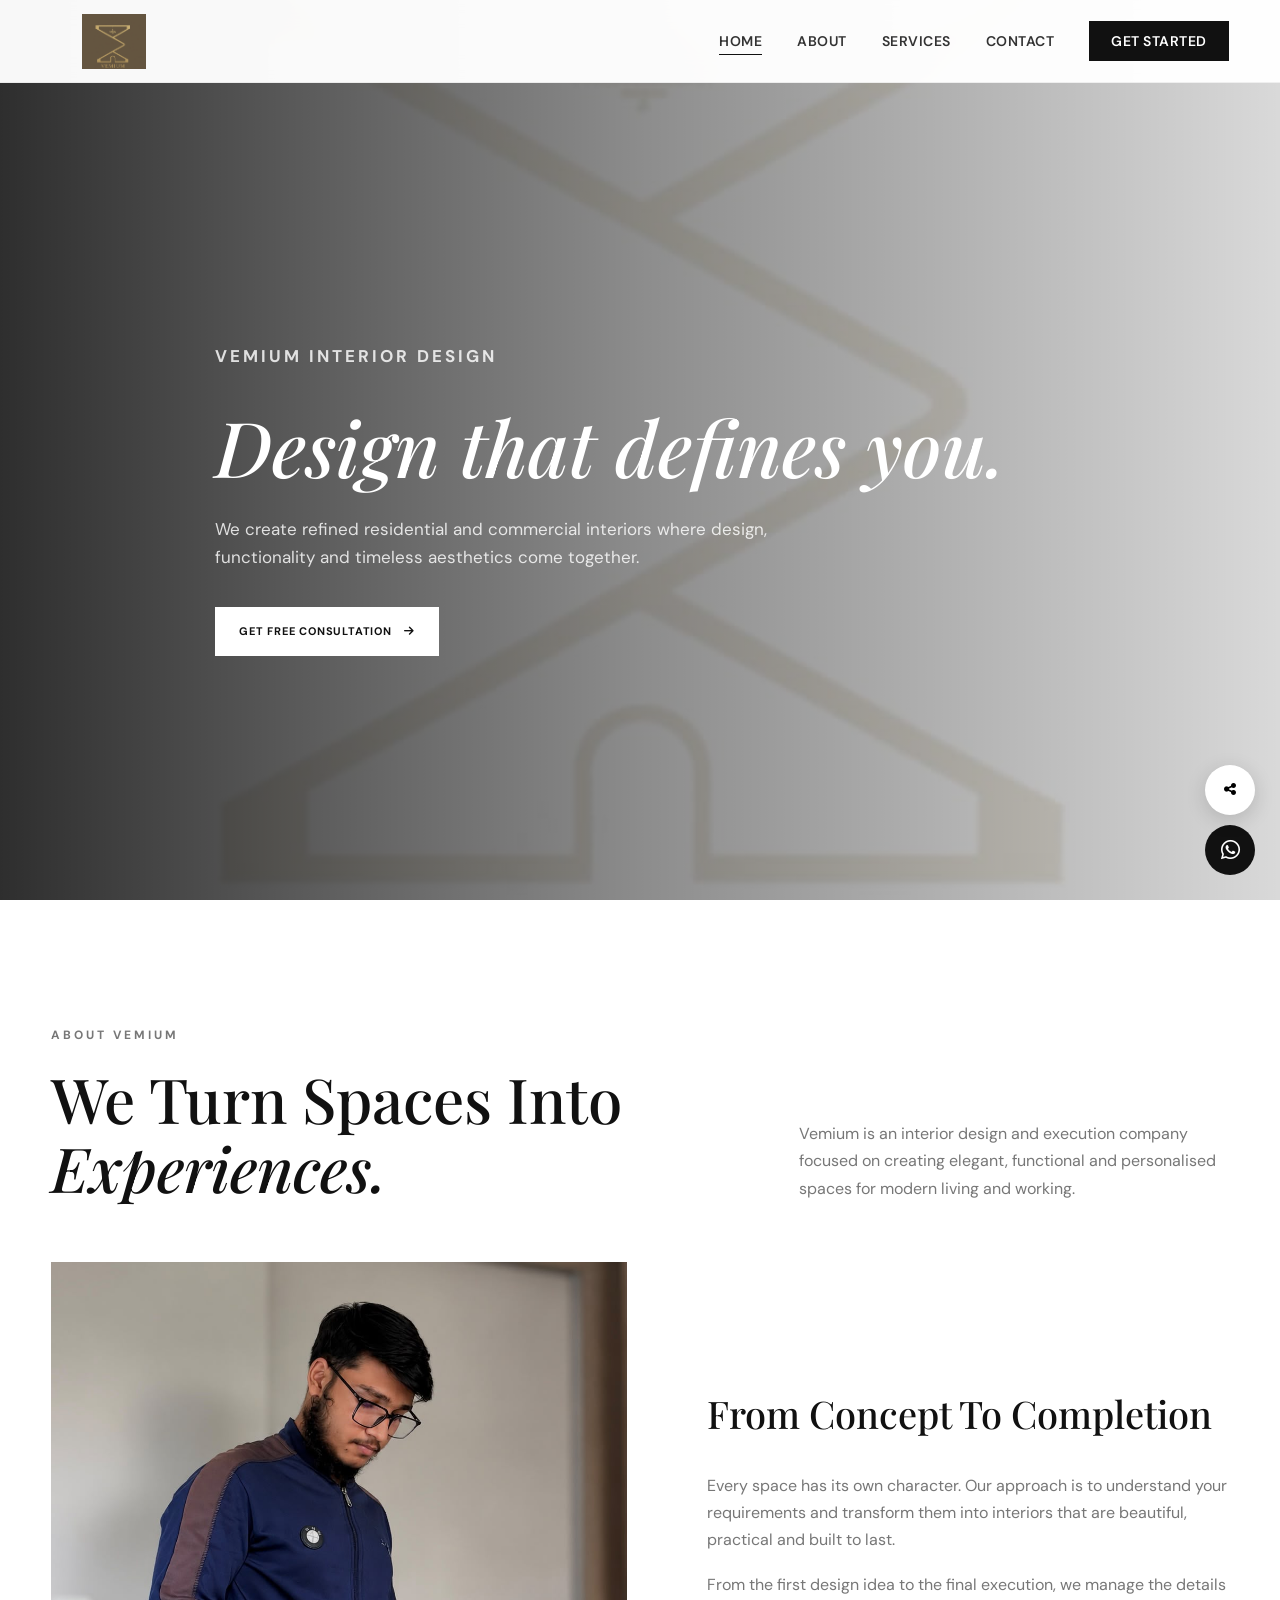
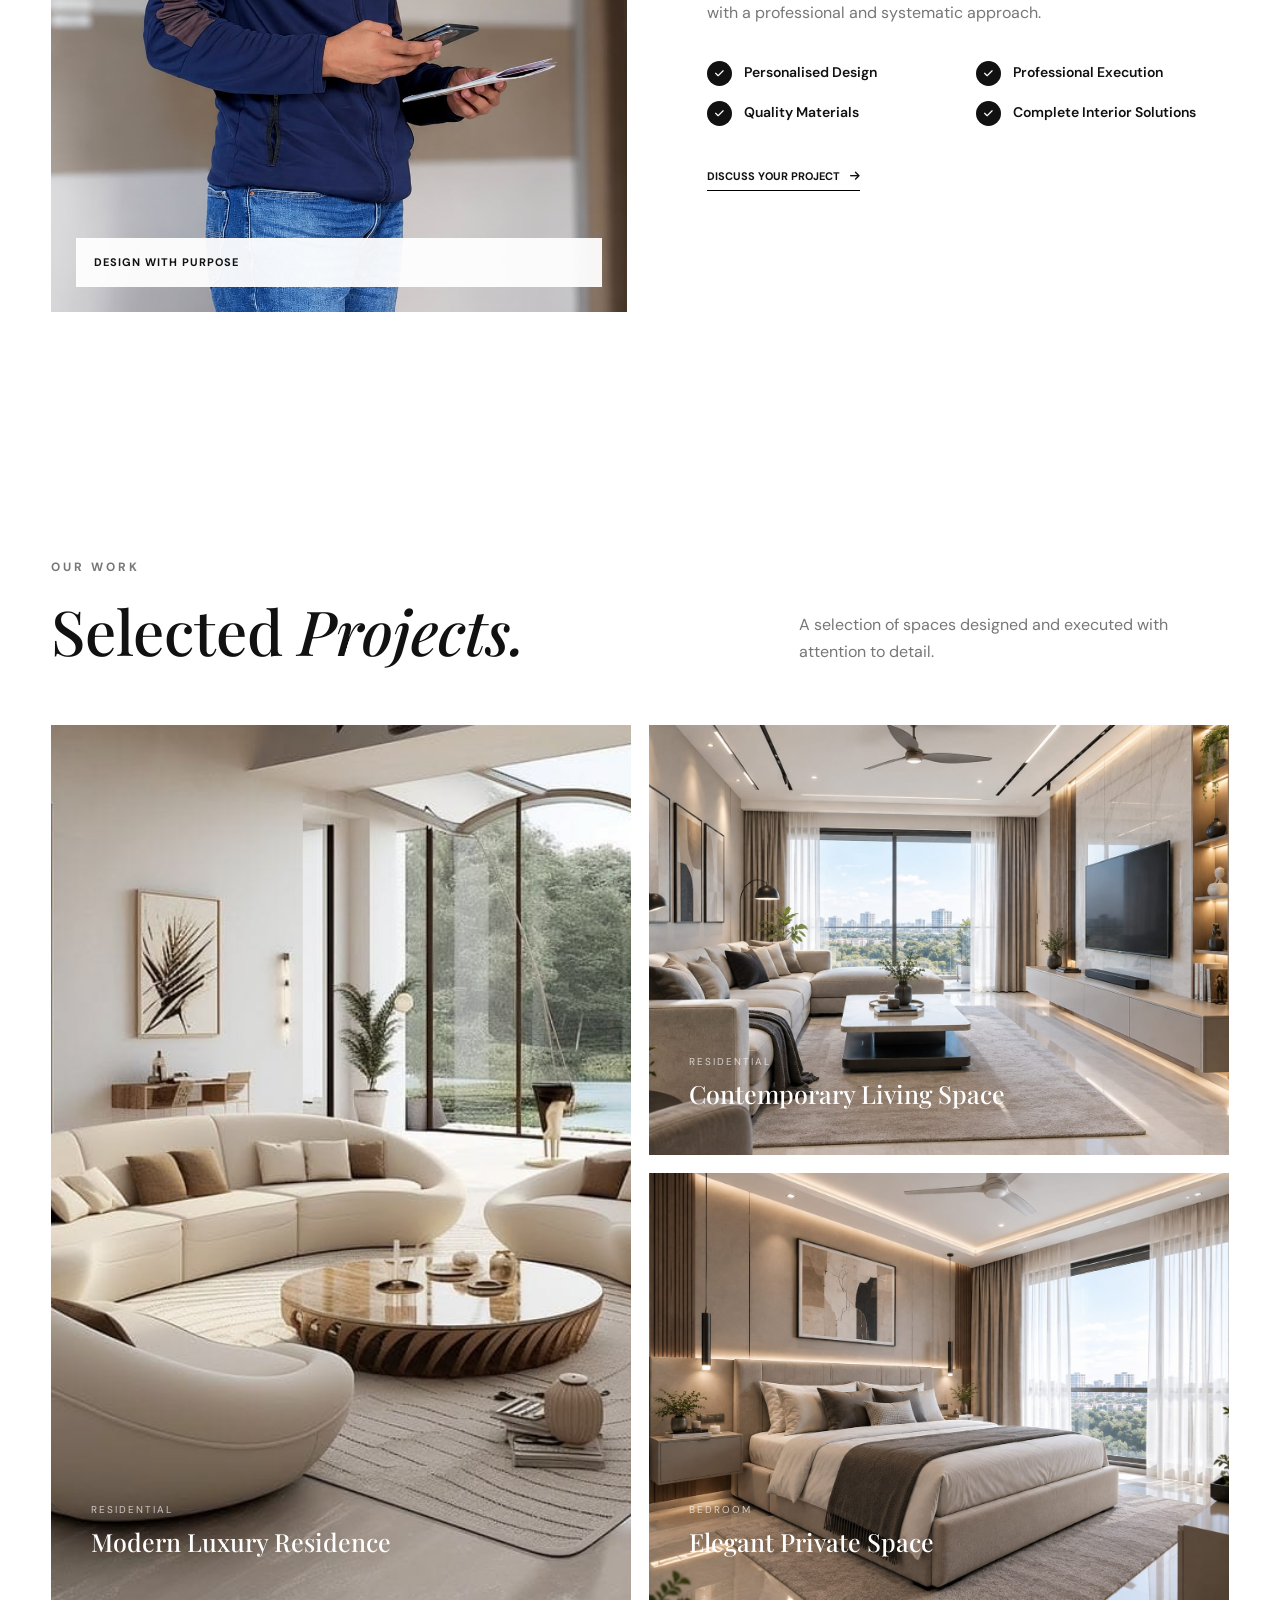
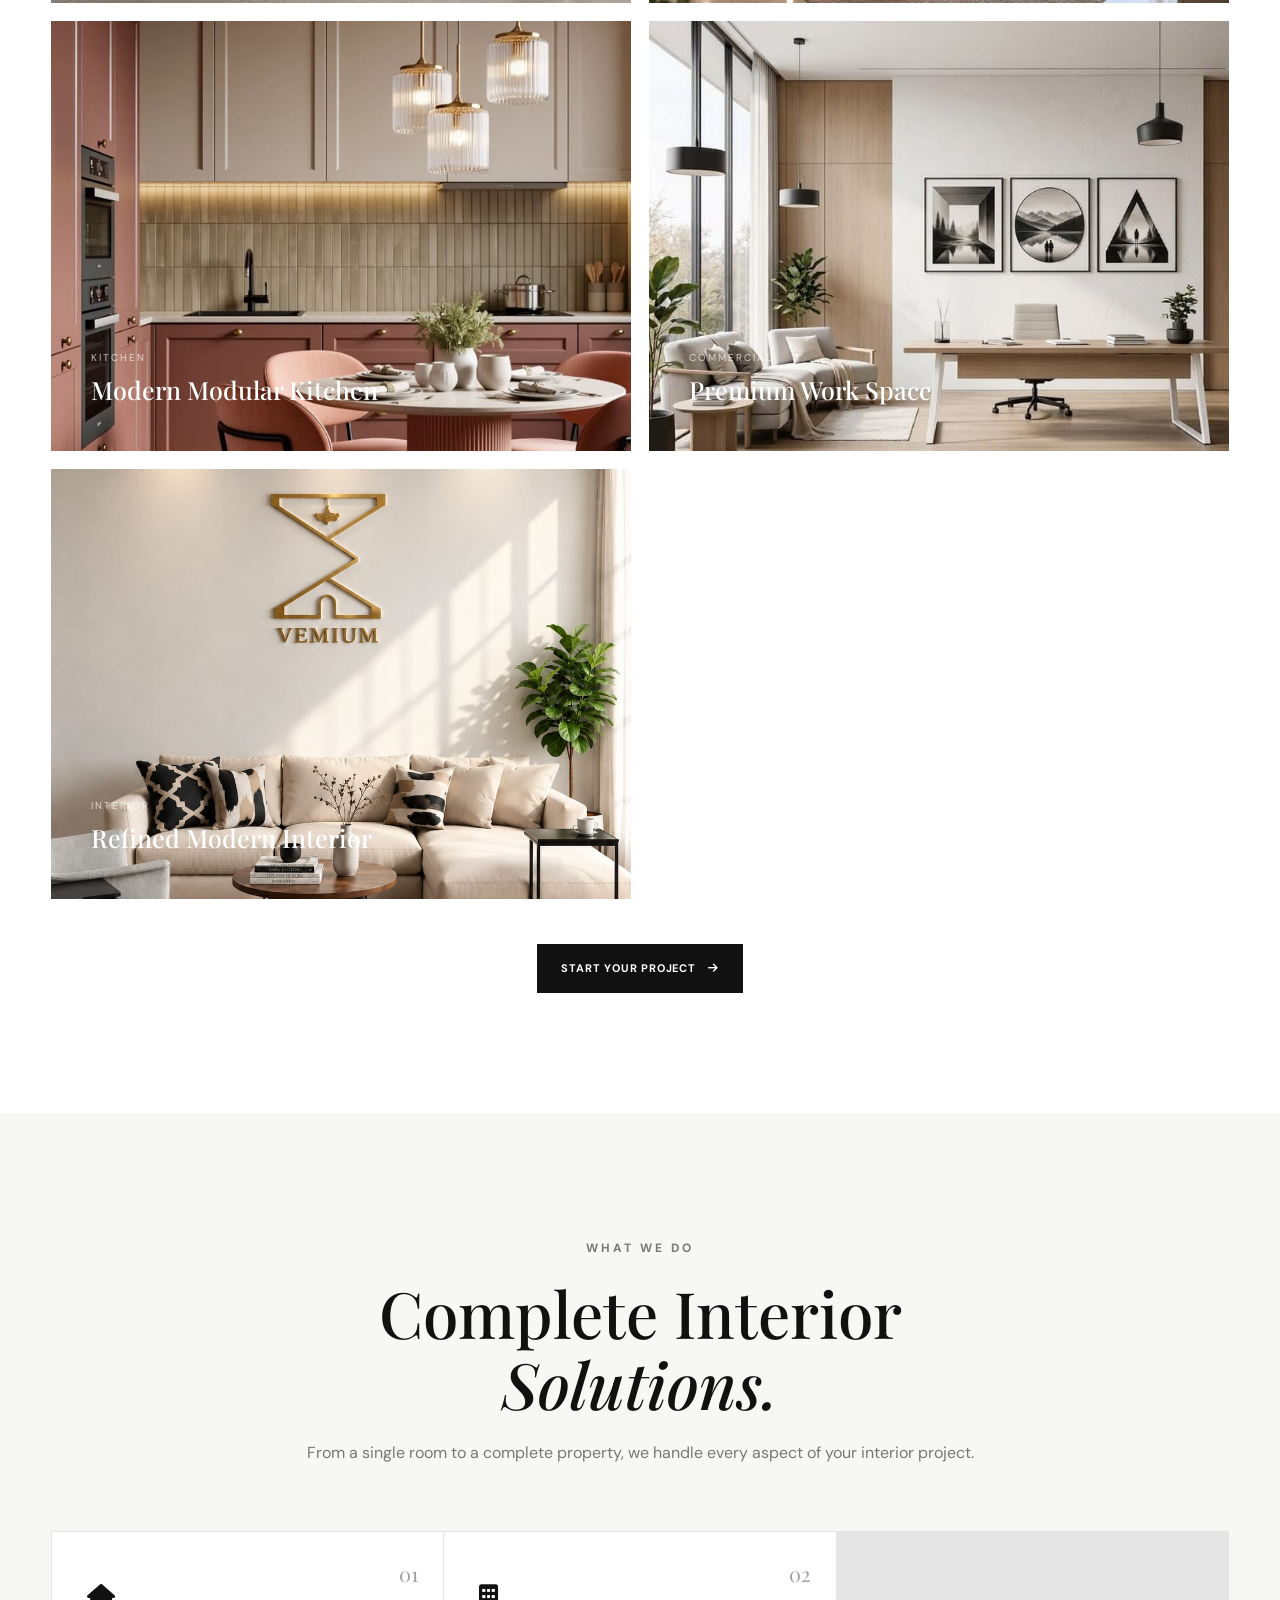
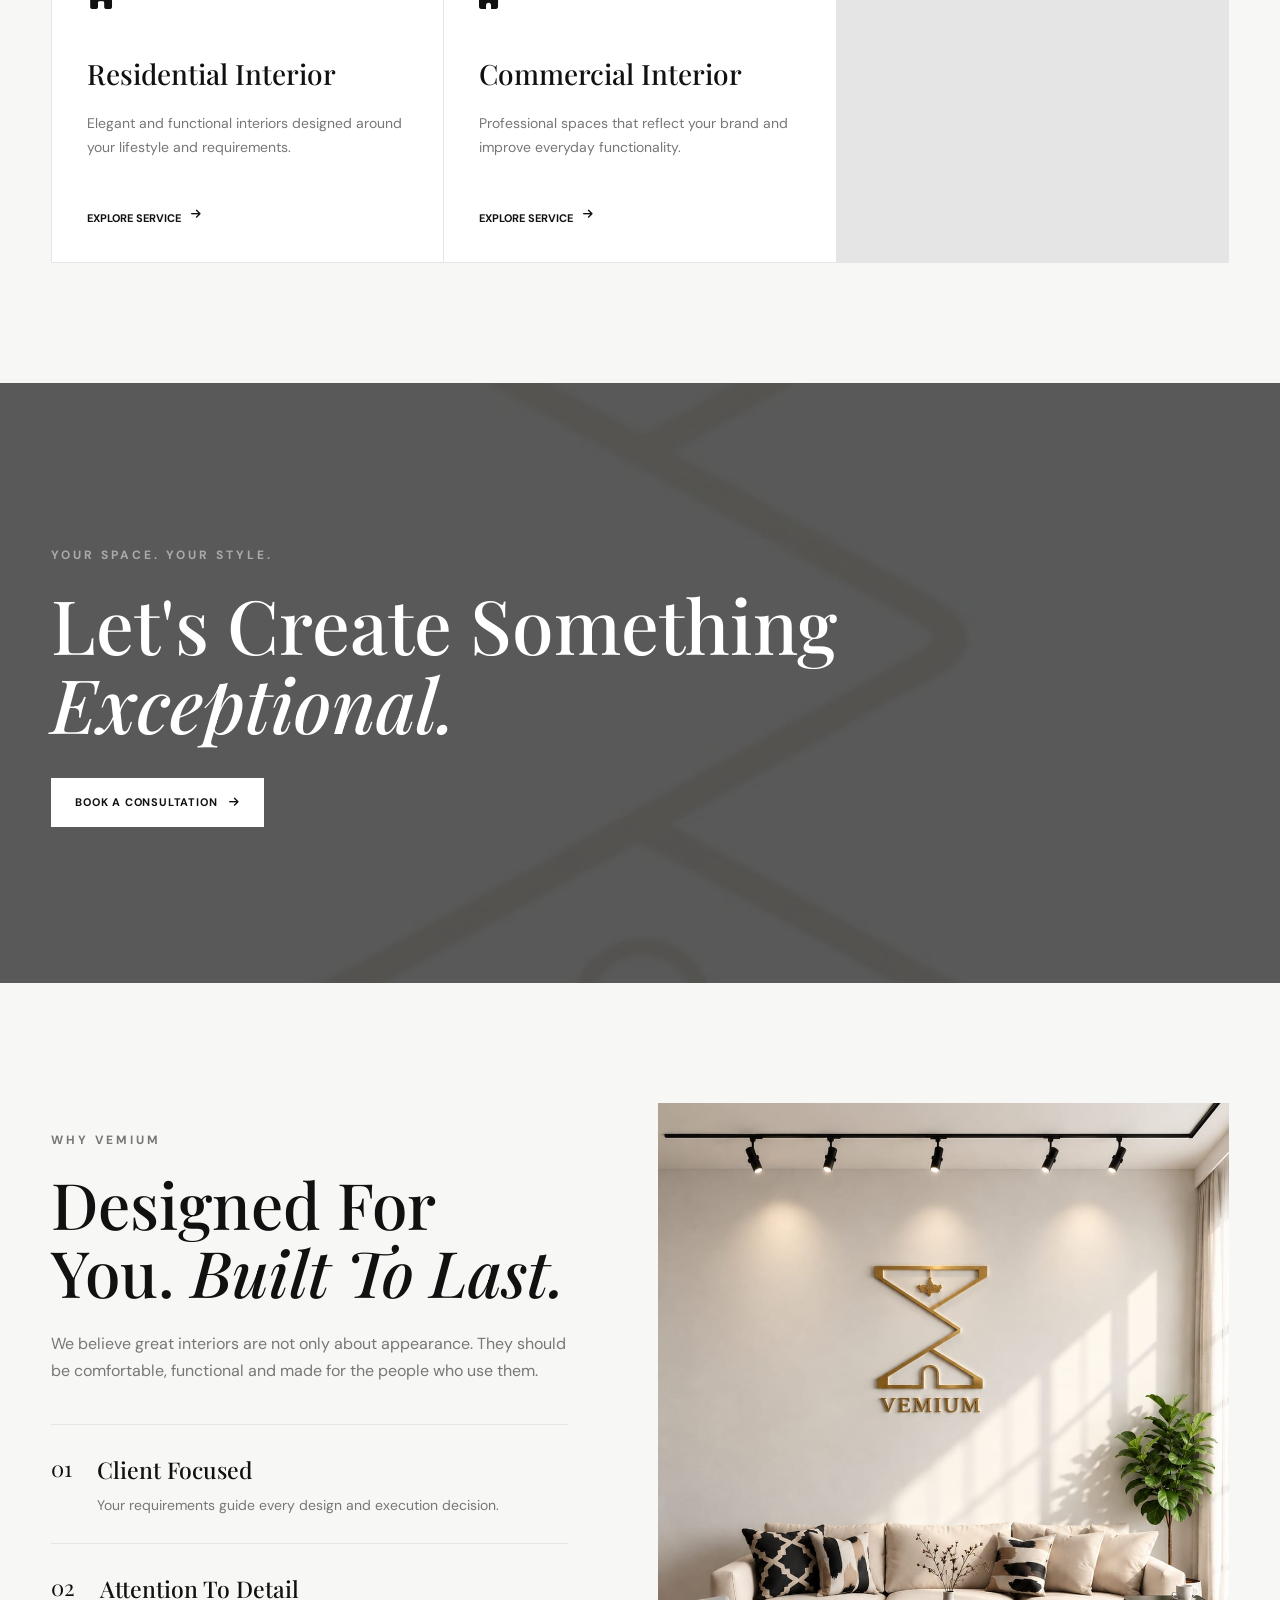
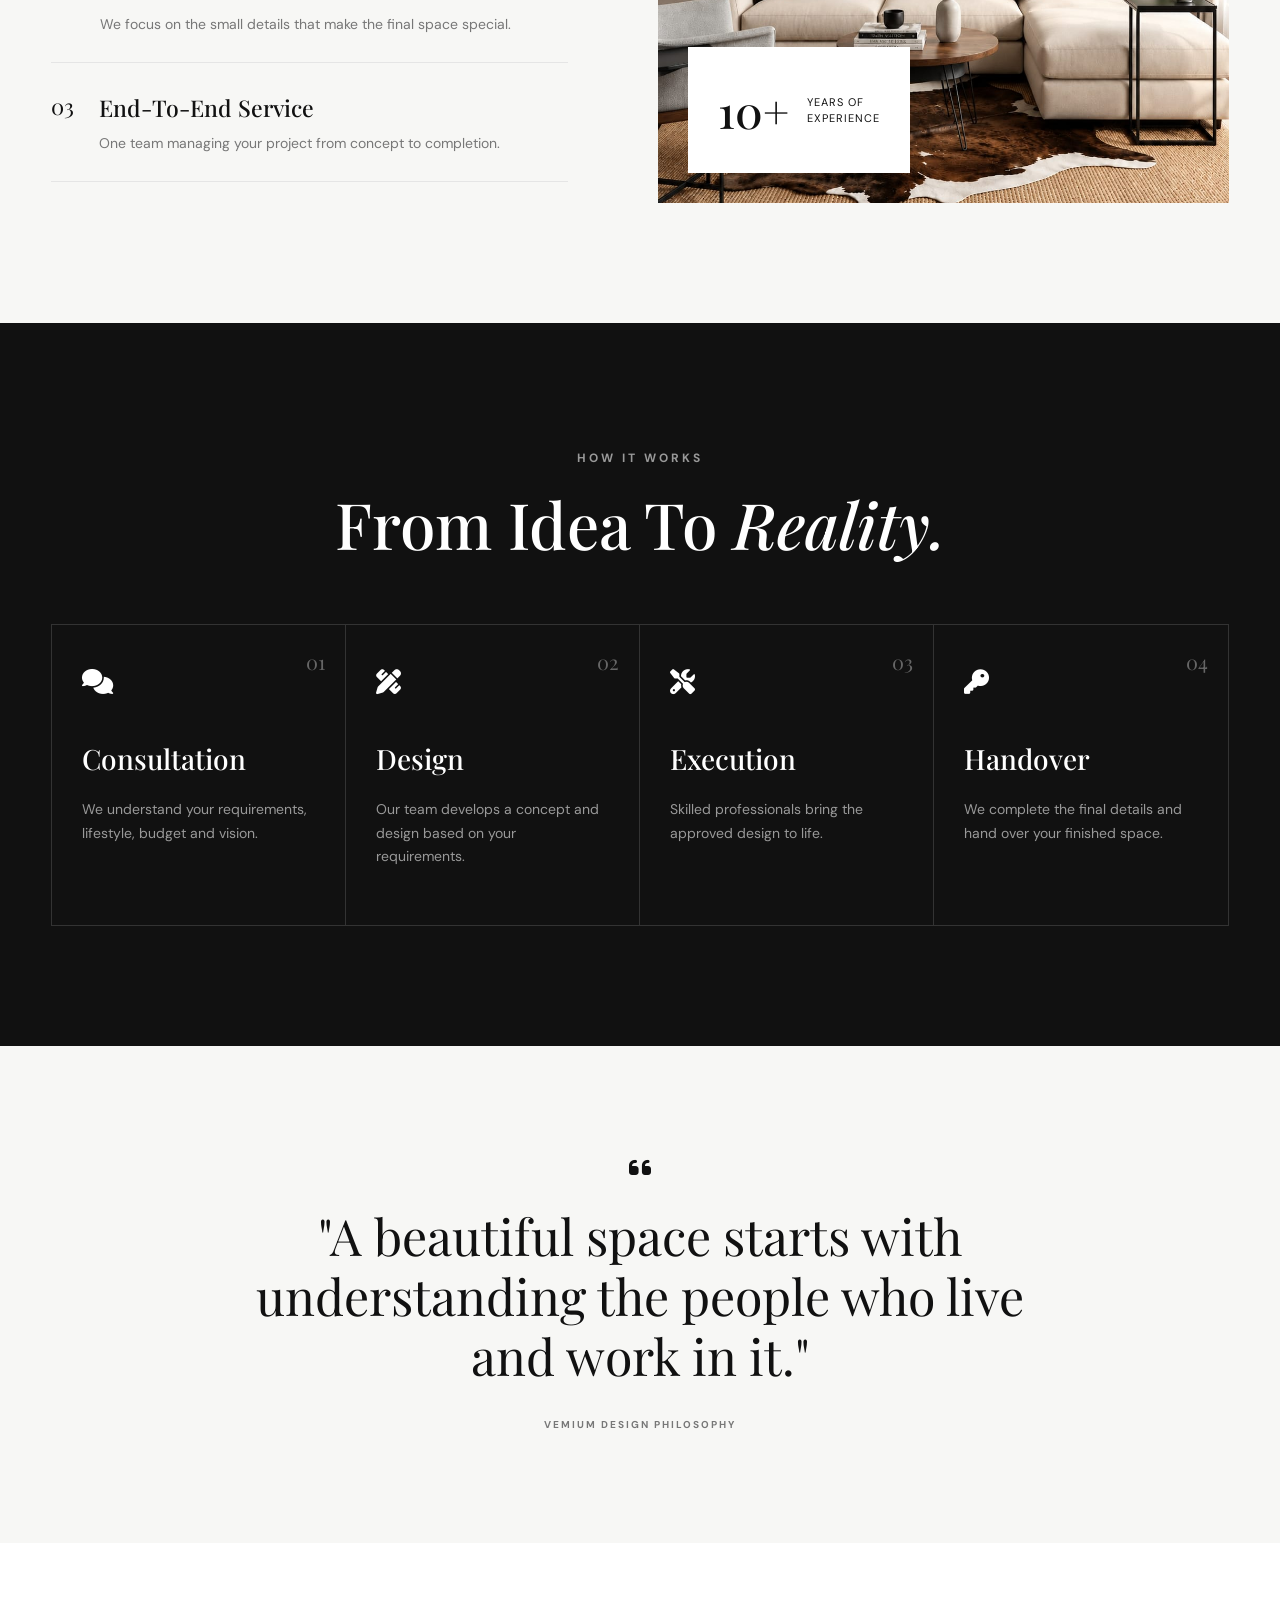
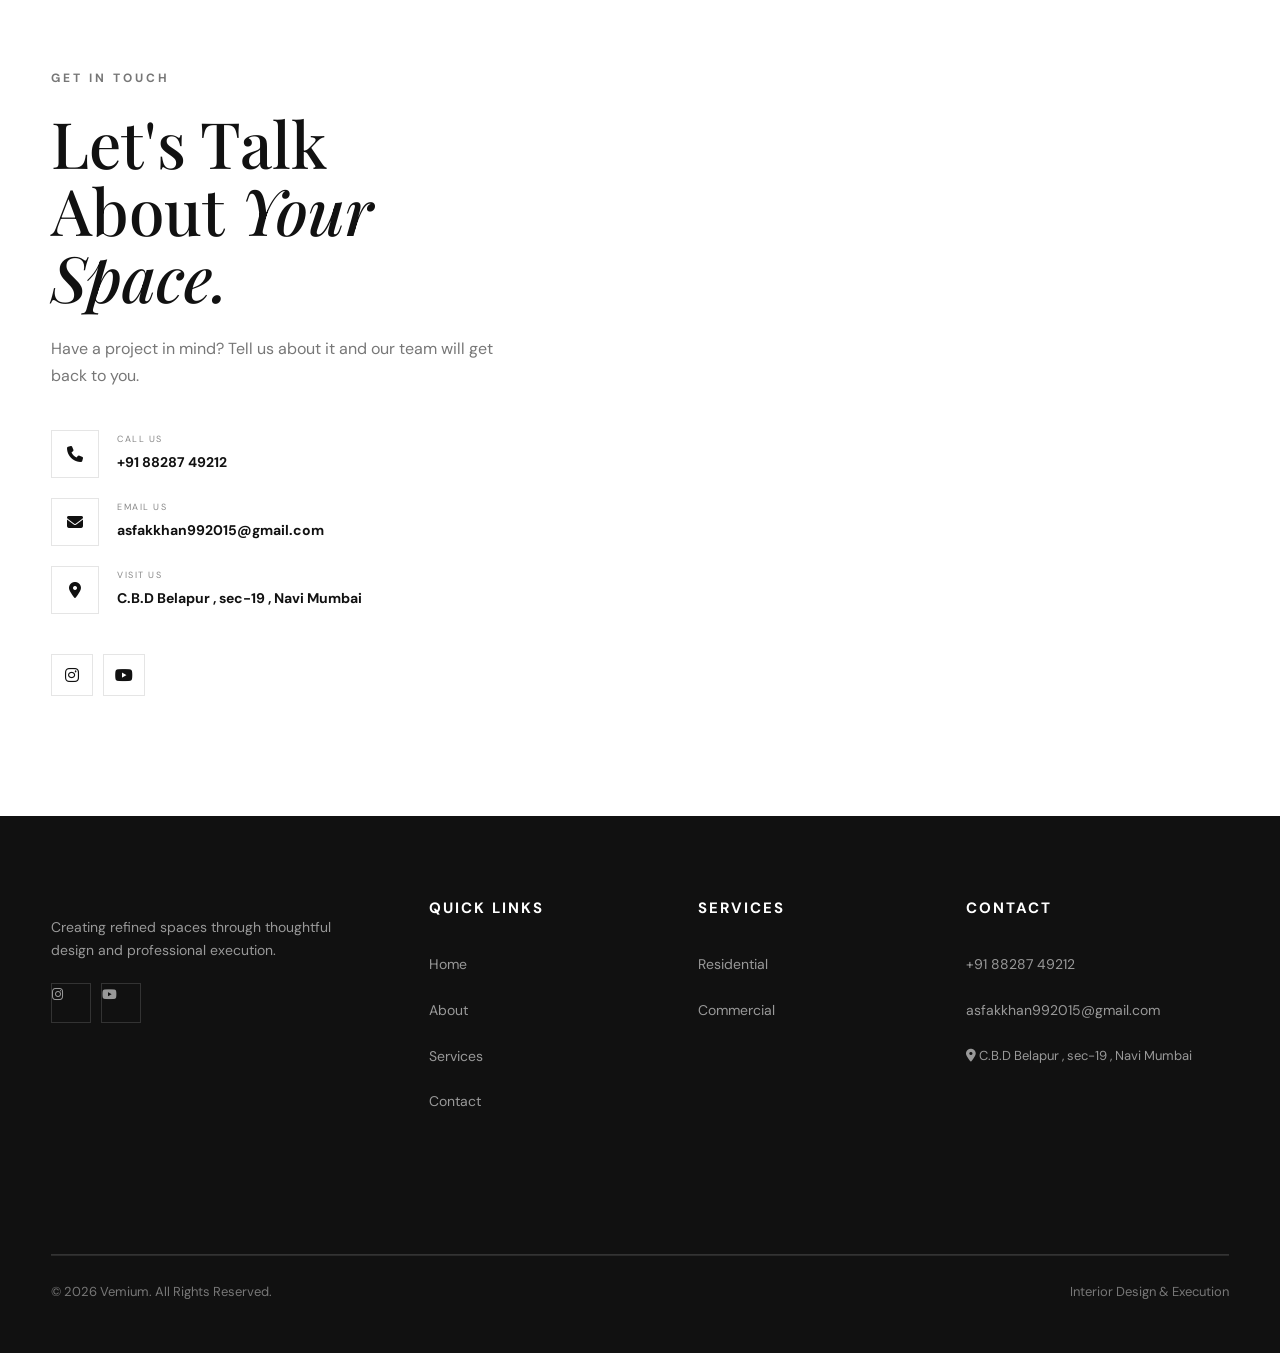
<file: index.html>
<!DOCTYPE html>
<html lang="en">

<head>
    <meta charset="UTF-8">
    <meta name="viewport" content="width=device-width, initial-scale=1.0">

    <title>Vemium | Premium Interior Design</title>

    <meta name="description"
        content="Vemium provides premium residential and commercial interior design, execution, modular kitchen, ceiling, wall solutions and custom furniture.">

    <link rel="icon" href="images/logo.jpeg">

    <!-- Google Fonts -->
    <link rel="preconnect" href="https://fonts.googleapis.com">
    <link rel="preconnect" href="https://fonts.gstatic.com" crossorigin>

    <link
        href="https://fonts.googleapis.com/css2?family=DM+Sans:wght@400;500;600;700&family=Playfair+Display:wght@500;600;700&display=swap"
        rel="stylesheet">

    <!-- Font Awesome -->
    <link rel="stylesheet" href="https://cdnjs.cloudflare.com/ajax/libs/font-awesome/6.5.2/css/all.min.css">

    <!-- CSS -->
    <link rel="stylesheet" href="style.css">
</head>

<body>

    <!-- ================= HEADER ================= -->

    <header class="header" id="header">

        <div class="container nav-container">

            <a href="#home" class="logo">
                <img src="logo.jpeg" alt="Vemium Logo">
            </a>

            <!-- Desktop Navigation -->

            <nav class="desktop-nav">

                <a href="#home" class="nav-link active">Home</a>
                <a href="#about" class="nav-link">About</a>
                <a href="#services" class="nav-link">Services</a>
                <a href="#contact" class="nav-link">Contact</a>

                <a href="#contact" class="nav-button">
                    Get Started
                </a>

            </nav>


            <!-- Mobile Menu Button -->

            <button class="menu-btn" id="menuBtn" aria-label="Open Menu">

                <span></span>
                <span></span>
                <span></span>

            </button>

        </div>


        <!-- Mobile Navigation -->

        <div class="mobile-menu" id="mobileMenu">

            <a href="#home">Home</a>
            <a href="#about">About</a>
            <a href="#services">Services</a>
            <a href="#contact">Contact</a>

            <a href="#contact" class="mobile-button">
                Get Started
            </a>

        </div>

    </header>


    <!-- ================= HERO ================= -->

    <main>

        <section class="hero" id="home">

            <div class="hero-image">

                <img src="logo 2.jpeg" alt="Luxury Interior">

            </div>

            <div class="hero-overlay"></div>

            <div class="container hero-content">

                <p class="hero-small">
                    VEMIUM INTERIOR DESIGN
                </p>

                <h1>

                    <span>Design that defines you.</span>
                </h1>

                <p class="hero-description">
                    We create refined residential and commercial interiors
                    where design, functionality and timeless aesthetics come together.
                </p>

                <div class="hero-buttons">

                    <a href="#contact" class="button button-dark">
                        Get Free Consultation
                        <i class="fa-solid fa-arrow-right"></i>
                    </a>



                </div>

            </div>

        </section>


        <!-- ================= ABOUT ================= -->

        <section class="section about" id="about">

            <div class="container">

                <div class="section-heading">

                    <div>
                        <span class="eyebrow">ABOUT VEMIUM</span>

                        <h2>
                            We Turn Spaces Into
                            <span>Experiences.</span>
                        </h2>
                    </div>

                    <p>
                        Vemium is an interior design and execution company
                        focused on creating elegant, functional and personalised
                        spaces for modern living and working.
                    </p>

                </div>


                <div class="about-grid">

                    <div class="about-image image-box">

                        <img src="me.jpeg" alt="Vemium Interior Design">

                        <div class="image-label">

                            <strong>DESIGN WITH PURPOSE</strong>
                        </div>

                    </div>


                    <div class="about-content">

                        <h3>
                            From Concept To Completion
                        </h3>

                        <p>
                            Every space has its own character. Our approach is
                            to understand your requirements and transform them
                            into interiors that are beautiful, practical and
                            built to last.
                        </p>

                        <p>
                            From the first design idea to the final execution,
                            we manage the details with a professional and
                            systematic approach.
                        </p>


                        <div class="about-points">

                            <div>
                                <i class="fa-solid fa-check"></i>
                                <span>Personalised Design</span>
                            </div>

                            <div>
                                <i class="fa-solid fa-check"></i>
                                <span>Professional Execution</span>
                            </div>

                            <div>
                                <i class="fa-solid fa-check"></i>
                                <span>Quality Materials</span>
                            </div>

                            <div>
                                <i class="fa-solid fa-check"></i>
                                <span>Complete Interior Solutions</span>
                            </div>

                        </div>


                        <a href="#contact" class="text-link">
                            Discuss Your Project
                            <i class="fa-solid fa-arrow-right"></i>
                        </a>

                    </div>

                </div>

            </div>

        </section>


        <!-- ================= PORTFOLIO ================= -->

        <section class="section portfolio" id="portfolio">

            <div class="container">

                <div class="section-heading">

                    <div>

                        <span class="eyebrow">
                            OUR WORK
                        </span>

                        <h2>
                            Selected
                            <span>Projects.</span>
                        </h2>

                    </div>

                    <p>
                        A selection of spaces designed and executed
                        with attention to detail.
                    </p>

                </div>


                <div class="portfolio-grid">


                    <div class="portfolio-item portfolio-large">

                        <img src="Residential.jpeg" alt="Residential Interior">

                        <div class="portfolio-info">

                            <span>RESIDENTIAL</span>

                            <h3>
                                Modern Luxury Residence
                            </h3>

                        </div>

                    </div>


                    <div class="portfolio-item">

                        <img src="living.jpeg" alt="Living Room">

                        <div class="portfolio-info">

                            <span>RESIDENTIAL</span>

                            <h3>
                                Contemporary Living Space
                            </h3>

                        </div>

                    </div>


                    <div class="portfolio-item">

                        <img src="bedroom.jpeg" alt="Bedroom Interior">

                        <div class="portfolio-info">

                            <span>BEDROOM</span>

                            <h3>
                                Elegant Private Space
                            </h3>

                        </div>

                    </div>


                    <div class="portfolio-item">

                        <img src="kitchen1.jpeg" alt="Kitchen Interior">

                        <div class="portfolio-info">

                            <span>KITCHEN</span>

                            <h3>
                                Modern Modular Kitchen
                            </h3>

                        </div>

                    </div>


                    <div class="portfolio-item">

                        <img src="office.jpeg" alt="Commercial Interior">

                        <div class="portfolio-info">

                            <span>COMMERCIAL</span>

                            <h3>
                                Premium Work Space
                            </h3>

                        </div>

                    </div>


                    <div class="portfolio-item">

                        <img src="interior.jpeg" alt="Interior Design">

                        <div class="portfolio-info">

                            <span>INTERIOR</span>

                            <h3>
                                Refined Modern Interior
                            </h3>

                        </div>

                    </div>

                </div>


                <div class="portfolio-button">

                    <a href="#contact" class="button button-black">
                        Start Your Project
                        <i class="fa-solid fa-arrow-right"></i>
                    </a>

                </div>

            </div>

        </section>



        <!-- ================= SERVICES ================= -->

        <section class="section services" id="services">

            <div class="container">

                <div class="section-title-center">

                    <span class="eyebrow">
                        WHAT WE DO
                    </span>

                    <h2>
                        Complete Interior
                        <span>Solutions.</span>
                    </h2>

                    <p>
                        From a single room to a complete property,
                        we handle every aspect of your interior project.
                    </p>

                </div>


                <div class="services-grid">


                    <!-- Service 01 -->

                    <div class="service-card">

                        <span class="service-number">01</span>

                        <div class="service-icon">
                            <i class="fa-solid fa-house"></i>
                        </div>

                        <h3>Residential Interior</h3>

                        <p>
                            Elegant and functional interiors designed
                            around your lifestyle and requirements.
                        </p>

                        <a href="residential.html">
                            Explore Service
                            <i class="fa-solid fa-arrow-right"></i>
                        </a>

                    </div>


                    <!-- Service 02 -->

                    <div class="service-card">

                        <span class="service-number">02</span>

                        <div class="service-icon">
                            <i class="fa-solid fa-building"></i>
                        </div>

                        <h3>Commercial Interior</h3>

                        <p>
                            Professional spaces that reflect your
                            brand and improve everyday functionality.
                        </p>

                        <a href="commercial.html">
                            Explore Service
                            <i class="fa-solid fa-arrow-right"></i>
                        </a>

                    </div>




                </div>

            </div>

        </section>


        <!-- ================= IMAGE CTA ================= -->

        <section class="visual-cta">

            <img src="logo 2.jpeg" alt="Luxury Interior">

            <div class="visual-overlay"></div>

            <div class="container visual-content">

                <span class="eyebrow light">
                    YOUR SPACE. YOUR STYLE.
                </span>

                <h2>
                    Let's Create Something
                    <span>Exceptional.</span>
                </h2>

                <a href="#contact" class="button button-light">
                    Book A Consultation
                    <i class="fa-solid fa-arrow-right"></i>
                </a>

            </div>

        </section>


        <!-- ================= WHY US ================= -->

        <section class="section why-us">

            <div class="container">

                <div class="why-grid">


                    <div class="why-content">

                        <span class="eyebrow">
                            WHY VEMIUM
                        </span>

                        <h2>
                            Designed For You.
                            <span>Built To Last.</span>
                        </h2>

                        <p>
                            We believe great interiors are not only about
                            appearance. They should be comfortable,
                            functional and made for the people who use them.
                        </p>


                        <div class="why-list">

                            <div class="why-item">

                                <span>01</span>

                                <div>

                                    <h3>Client Focused</h3>

                                    <p>
                                        Your requirements guide every
                                        design and execution decision.
                                    </p>

                                </div>

                            </div>


                            <div class="why-item">

                                <span>02</span>

                                <div>

                                    <h3>Attention To Detail</h3>

                                    <p>
                                        We focus on the small details
                                        that make the final space special.
                                    </p>

                                </div>

                            </div>


                            <div class="why-item">

                                <span>03</span>

                                <div>

                                    <h3>End-To-End Service</h3>

                                    <p>
                                        One team managing your project
                                        from concept to completion.
                                    </p>

                                </div>

                            </div>

                        </div>

                    </div>


                    <div class="why-image image-box">

                        <img src="interior.jpeg" alt="Premium Interior">

                        <div class="experience-box">

                            <strong>10+</strong>

                            <span>
                                Years of<br>
                                Experience
                            </span>

                        </div>

                    </div>

                </div>

            </div>

        </section>


        <!-- ================= PROCESS ================= -->

        <section class="section process" id="process">

            <div class="container">

                <div class="section-title-center">

                    <span class="eyebrow">
                        HOW IT WORKS
                    </span>

                    <h2>
                        From Idea To
                        <span>Reality.</span>
                    </h2>

                </div>


                <div class="process-grid">


                    <div class="process-card">

                        <span>01</span>

                        <i class="fa-solid fa-comments"></i>

                        <h3>Consultation</h3>

                        <p>
                            We understand your requirements,
                            lifestyle, budget and vision.
                        </p>

                    </div>


                    <div class="process-card">

                        <span>02</span>

                        <i class="fa-solid fa-pen-ruler"></i>

                        <h3>Design</h3>

                        <p>
                            Our team develops a concept and
                            design based on your requirements.
                        </p>

                    </div>


                    <div class="process-card">

                        <span>03</span>

                        <i class="fa-solid fa-screwdriver-wrench"></i>

                        <h3>Execution</h3>

                        <p>
                            Skilled professionals bring
                            the approved design to life.
                        </p>

                    </div>


                    <div class="process-card">

                        <span>04</span>

                        <i class="fa-solid fa-key"></i>

                        <h3>Handover</h3>

                        <p>
                            We complete the final details
                            and hand over your finished space.
                        </p>

                    </div>

                </div>

            </div>

        </section>


        <!-- ================= TESTIMONIAL ================= -->

        <section class="testimonial">

            <div class="container">

                <div class="testimonial-content">

                    <i class="fa-solid fa-quote-left quote-icon"></i>

                    <p>
                        "A beautiful space starts with understanding
                        the people who live and work in it."
                    </p>

                    <span>
                        VEMIUM DESIGN PHILOSOPHY
                    </span>

                </div>

            </div>

        </section>


        <!-- ================= CONTACT ================= -->

        <section class="section contact" id="contact">

            <div class="container">

                <div class="contact-grid">


                    <!-- Contact Info -->

                    <div class="contact-info">

                        <span class="eyebrow">
                            GET IN TOUCH
                        </span>

                        <h2>
                            Let's Talk About
                            <span>Your Space.</span>
                        </h2>

                        <p>
                            Have a project in mind?
                            Tell us about it and our team
                            will get back to you.
                        </p>


                        <div class="contact-details">


                            <a href="tel:+918828749212" class="contact-detail">

                                <div class="contact-icon">
                                    <i class="fa-solid fa-phone"></i>
                                </div>

                                <div>
                                    <span>CALL US</span>
                                    <strong>+91 88287 49212</strong>
                                </div>

                            </a>


                            <a href="mailto:asfakkhan992015@gmail.com" class="contact-detail">

                                <div class="contact-icon">
                                    <i class="fa-solid fa-envelope"></i>
                                </div>

                                <div>
                                    <span>EMAIL US</span>
                                    <strong>asfakkhan992015@gmail.com</strong>
                                </div>

                            </a>


                            <div class="contact-detail">
                                <a href="https://maps.app.goo.gl/a73HhCYLYtBAdKweA" target="_blank">
                                    <div class="contact-icon">
                                        <i class="fa-solid fa-location-dot"></i>
                                    </div>

                                    <div>
                                        <span>VISIT US</span>

                                        <strong>C.B.D Belapur , sec-19 , Navi Mumbai</strong>
                                </a>
                            </div>

                        </div>

                    </div>


                    <!-- Social -->

                    <div class="social-links">

                        <a href="https://www.instagram.com/vemium_?srtk=ZTRhc2N0ZDVzYjc0" aria-label="Instagram">
                            <i class="fa-brands fa-instagram"></i>
                        </a>


                        <a href="https://www.youtube.com/@Vemiumdesigns" aria-label="YouTube">
                            <i class="fa-brands fa-youtube"></i>
                        </a>

                    </div>

                </div>


            </div>
            </div>
        </section>
    </main>


    <!-- ================= FOOTER ================= -->

    <footer class="footer">

        <div class="container">

            <div class="footer-grid">


                <div class="footer-brand">


                    <p>
                        Creating refined spaces through
                        thoughtful design and professional execution.
                    </p>

                    <div class="footer-social">

                        <a href="https://www.instagram.com/vemium_?srtk=ZTRhc2N0ZDVzYjc0">
                            <i class="fa-brands fa-instagram"></i>
                        </a>



                        <a href="https://www.youtube.com/@Vemiumdesigns">
                            <i class="fa-brands fa-youtube"></i>
                        </a>

                    </div>

                </div>


                <div class="footer-column">

                    <h4>QUICK LINKS</h4>

                    <a href="#home">Home</a>
                    <a href="#about">About</a>
                    <a href="#services">Services</a>
                    <a href="#contact">Contact</a>

                </div>


                <div class="footer-column">

                    <h4>SERVICES</h4>

                    <a href="#services">Residential</a>
                    <a href="#services">Commercial</a>


                </div>


                <div class="footer-column">

                    <h4>CONTACT</h4>

                    <a href="tel:+918828749212">
                        +91 88287 49212
                    </a>

                    <a href="mailto:asfakkhan992015@gmail.com">
                        asfakkhan992015@gmail.com
                    </a>

                    <span>
                        <a href="https://maps.app.goo.gl/a73HhCYLYtBAdKweA" target="_blank">
                            <i class="fa-solid fa-location-dot"></i>

                            C.B.D Belapur , sec-19 , Navi Mumbai
                    </span>

                </div>

            </div>


            <div class="footer-bottom">

                <p>
                    © <span id="year"></span> Vemium.
                    All Rights Reserved.
                </p>

                <p>
                    Interior Design & Execution
                </p>

            </div>

        </div>

    </footer>


    <!-- ================= FLOATING WHATSAPP ================= -->

    <a href="https://wa.me/918828749212" class="whatsapp-button" target="_blank" aria-label="WhatsApp">

        <i class="fa-brands fa-whatsapp"></i>

    </a>


    <!-- ================= SHARE BUTTON ================= -->

    <button class="share-button" id="shareBtn" aria-label="Share Website">

        <i class="fa-solid fa-share-nodes"></i>

    </button>


    <!-- ================= BACK TO TOP ================= -->

    <button class="back-top" id="backTop" aria-label="Back to top">

        <i class="fa-solid fa-arrow-up"></i>

    </button>


    <!-- JavaScript -->

    <script src="script.js"></script>

</body>

</html>
</file>
<file: style.css>
/* =====================================================
   VEMIUM INTERIOR
   PREMIUM WHITE & BLACK WEBSITE
===================================================== */


/* ================= ROOT ================= */

:root {

    --black: #0b0b0b;
    --dark: #151515;
    --white: #ffffff;
    --off-white: #f7f7f5;
    --light: #eeeeeb;
    --gray: #777777;
    --border: #ddddda;

    --font-main: "DM Sans", sans-serif;
    --font-title: "Playfair Display", serif;

    --container: 1200px;

}


/* ================= RESET ================= */

* {
    margin: 0;
    padding: 0;
    box-sizing: border-box;
}


html {
    scroll-behavior: smooth;
}


body {

    font-family: var(--font-main);

    color: var(--black);

    background: var(--white);

    line-height: 1.6;

    overflow-x: hidden;

}


img {

    width: 100%;

    display: block;

}


a {

    text-decoration: none;

    color: inherit;

}


button,
input,
textarea,
select {

    font-family: inherit;

}


button {

    cursor: pointer;

}


/* ================= CONTAINER ================= */

.container {

    width: min(
        calc(100% - 40px),
        var(--container)
    );

    margin: auto;

}


/* ================= HEADER ================= */

.header {

    position: fixed;

    top: 0;
    left: 0;

    width: 100%;

    z-index: 9999;

    background: rgba(255,255,255,0.96);

    backdrop-filter: blur(15px);

    border-bottom: 1px solid transparent;

    transition: 0.3s ease;

}


.header.scrolled {

    border-color: var(--border);

    box-shadow:
        0 10px 30px rgba(0,0,0,0.05);

}


.nav-container {

    height: 82px;

    display: flex;

    align-items: center;

    justify-content: space-between;

}


.logo {

    display: flex;

    align-items: center;

}


.logo img {

    width: 130px;

    height: 48px;

    object-fit: contain;

}


.desktop-nav {

    display: flex;

    align-items: center;

    gap: 30px;

}


.nav-link {

    position: relative;

    font-size: 13px;

    font-weight: 600;

    text-transform: uppercase;

    letter-spacing: 0.5px;

    color: #333;

}


.nav-link::after {

    content: "";

    position: absolute;

    bottom: -7px;

    left: 0;

    width: 0;

    height: 1px;

    background: var(--black);

    transition: 0.3s;

}


.nav-link:hover::after,
.nav-link.active::after {

    width: 100%;

}


.nav-button {

    background: var(--black);

    color: var(--white);

    padding: 13px 22px;

    font-size: 12px;

    font-weight: 700;

    text-transform: uppercase;

    letter-spacing: 0.5px;

    transition: 0.3s;

}


.nav-button:hover {

    background: #333;

    transform: translateY(-2px);

}


/* ================= MOBILE BUTTON ================= */

.menu-btn {

    display: none;

    width: 45px;

    height: 45px;

    background: transparent;

    border: 1px solid var(--black);

    align-items: center;

    justify-content: center;

    flex-direction: column;

    gap: 5px;

}


.menu-btn span {

    display: block;

    width: 20px;

    height: 2px;

    background: var(--black);

    transition: 0.3s;

}


.menu-btn.active span:nth-child(1) {

    transform:
        rotate(45deg)
        translate(5px,5px);

}


.menu-btn.active span:nth-child(2) {

    opacity: 0;

}


.menu-btn.active span:nth-child(3) {

    transform:
        rotate(-45deg)
        translate(5px,-5px);

}


/* ================= MOBILE MENU ================= */

.mobile-menu {

    display: none;

    position: absolute;

    top: 82px;

    left: 0;

    width: 100%;

    background: var(--white);

    border-top: 1px solid var(--border);

    padding: 15px 20px 25px;

    box-shadow:
        0 20px 30px rgba(0,0,0,0.08);

}


.mobile-menu.active {

    display: block;

}


.mobile-menu a {

    display: block;

    padding: 15px 5px;

    border-bottom: 1px solid var(--border);

    font-size: 14px;

    font-weight: 600;

    text-transform: uppercase;

}


.mobile-button {

    background: var(--black);

    color: var(--white) !important;

    text-align: center;

    margin-top: 15px;

    border: 0 !important;

}


/* ================= HERO ================= */

.hero {

    min-height: 100vh;

    position: relative;

    display: flex;

    align-items: center;

    overflow: hidden;

}


.hero-image {

    position: absolute;

    inset: 0;

}


.hero-image img {

    width: 100%;

    height: 100%;

    object-fit: cover;

}


.hero-overlay {

    position: absolute;

    inset: 0;

    background:
        linear-gradient(
            90deg,
            rgba(0,0,0,0.82),
            rgba(0,0,0,0.45),
            rgba(0,0,0,0.15)
        );

}


.hero-content {

    position: relative;

    z-index: 2;

    color: var(--white);

    padding-top: 80px;

    max-width: 850px;

}


.hero-small {

    font-size: 12px;

    font-weight: 700;

    letter-spacing: 3px;

    margin-bottom: 20px;

}


.hero h1 {

    font-family: var(--font-title);

    font-size: clamp(48px, 7vw, 88px);

    line-height: 1.02;

    font-weight: 500;

}


.hero h1 span {

    font-style: italic;

}


.hero-description {

    max-width: 580px;

    margin-top: 25px;

    color: rgba(255,255,255,0.85);

    font-size: 16px;

}


.hero-buttons {

    display: flex;

    flex-wrap: wrap;

    gap: 14px;

    margin-top: 35px;

}


/* ================= BUTTONS ================= */

.button {

    display: inline-flex;

    align-items: center;

    gap: 12px;

    padding: 15px 24px;

    font-size: 12px;

    font-weight: 700;

    text-transform: uppercase;

    letter-spacing: 0.7px;

    transition: 0.3s;

}


.button-dark {

    background: var(--white);

    color: var(--black);

}


.button-dark:hover {

    background: var(--black);

    color: var(--white);

}


.button-outline {

    border: 1px solid rgba(255,255,255,0.6);

    color: var(--white);

}


.button-outline:hover {

    background: var(--white);

    color: var(--black);

}


.button-light {

    background: var(--white);

    color: var(--black);

}


.button-black {

    background: var(--black);

    color: var(--white);

}


.button-black:hover {

    background: #333;

    transform: translateY(-2px);

}


/* ================= SECTION ================= */

.section {

    padding: 120px 0;

}


.eyebrow {

    display: inline-block;

    font-size: 11px;

    font-weight: 700;

    letter-spacing: 2.5px;

    color: #666;

    margin-bottom: 18px;

}


.eyebrow.light {

    color: rgba(255,255,255,0.7);

}


.section-heading {

    display: flex;

    align-items: flex-end;

    justify-content: space-between;

    gap: 50px;

    margin-bottom: 65px;

}


.section-heading h2,
.section-title-center h2 {

    font-family: var(--font-title);

    font-size: clamp(40px, 5vw, 64px);

    font-weight: 500;

    line-height: 1.1;

}


.section-heading h2 span,
.section-title-center h2 span {

    font-style: italic;

}


.section-heading > p {

    max-width: 430px;

    color: var(--gray);

}


/* ================= ABOUT ================= */

.about {

    background: var(--white);

}


.about-grid {

    display: grid;

    grid-template-columns: 1.05fr 0.95fr;

    gap: 80px;

    align-items: center;

}


.image-box {

    position: relative;

    overflow: hidden;

}


.image-box img {

    width: 100%;

    height: 100%;

    object-fit: cover;

}


.about-image {

    height: 650px;

}


.image-label {

    position: absolute;

    bottom: 25px;

    left: 25px;

    right: 25px;

    display: flex;

    justify-content: space-between;

    align-items: center;

    padding: 15px 18px;

    background: rgba(255,255,255,0.94);

    font-size: 11px;

    letter-spacing: 1px;

}


.image-label span {

    font-family: var(--font-title);

    font-size: 20px;

}


.about-content h3 {

    font-family: var(--font-title);

    font-size: 38px;

    font-weight: 500;

    margin-bottom: 25px;

}


.about-content p {

    color: var(--gray);

    margin-bottom: 18px;

}


.about-points {

    margin: 35px 0;

    display: grid;

    grid-template-columns: 1fr 1fr;

    gap: 15px;

}


.about-points div {

    display: flex;

    align-items: center;

    gap: 12px;

    font-size: 14px;

    font-weight: 600;

}


.about-points i {

    width: 25px;

    height: 25px;

    display: grid;

    place-items: center;

    background: var(--black);

    color: var(--white);

    border-radius: 50%;

    font-size: 10px;

}


.text-link {

    display: inline-flex;

    gap: 12px;

    align-items: center;

    border-bottom: 1px solid var(--black);

    padding-bottom: 5px;

    font-size: 12px;

    font-weight: 700;

    text-transform: uppercase;

}


/* ================= SERVICES ================= */

.services {

    background: var(--off-white);

}


.section-title-center {

    text-align: center;

    max-width: 750px;

    margin: 0 auto 65px;

}


.section-title-center p {

    margin-top: 20px;

    color: var(--gray);

}


.services-grid {

    display: grid;

    grid-template-columns:
        repeat(3,1fr);

    gap: 1px;

    background: var(--border);

    border: 1px solid var(--border);

}


.service-card {

    position: relative;

    background: var(--white);

    padding: 45px 35px;

    min-height: 330px;

    transition: 0.3s;

}


.service-card:hover {

    background: var(--black);

    color: var(--white);

}


.service-number {

    position: absolute;

    top: 25px;

    right: 25px;

    font-family: var(--font-title);

    font-size: 20px;

    opacity: 0.4;

}


.service-icon {

    font-size: 25px;

    margin-bottom: 30px;

}


.service-card h3 {

    font-family: var(--font-title);

    font-size: 28px;

    font-weight: 500;

    margin-bottom: 15px;

}


.service-card p {

    color: var(--gray);

    font-size: 14px;

    max-width: 330px;

}


.service-card:hover p {

    color: #bdbdbd;

}


.service-card a {

    position: absolute;

    bottom: 35px;

    left: 35px;

    font-size: 11px;

    font-weight: 700;

    text-transform: uppercase;

    display: flex;

    gap: 10px;

}


/* ================= VISUAL CTA ================= */

.visual-cta {

    position: relative;

    min-height: 600px;

    display: flex;

    align-items: center;

    overflow: hidden;

}


.visual-cta > img {

    position: absolute;

    inset: 0;

    width: 100%;

    height: 100%;

    object-fit: cover;

}


.visual-overlay {

    position: absolute;

    inset: 0;

    background: rgba(0,0,0,0.65);

}


.visual-content {

    position: relative;

    z-index: 2;

    color: var(--white);

}


.visual-content h2 {

    font-family: var(--font-title);

    font-size: clamp(45px,6vw,75px);

    font-weight: 500;

    max-width: 800px;

    line-height: 1.05;

    margin-bottom: 35px;

}


.visual-content h2 span {

    font-style: italic;

}


/* ================= PORTFOLIO ================= */

.portfolio {

    background: var(--white);

}


.portfolio-grid {

    display: grid;

    grid-template-columns:
        repeat(2,1fr);

    gap: 18px;

}


.portfolio-item {

    position: relative;

    height: 430px;

    overflow: hidden;

    background: #ddd;

}


.portfolio-large {

    grid-row: span 2;

    height: 878px;

}


.portfolio-item img {

    width: 100%;

    height: 100%;

    object-fit: cover;

    transition: transform 0.5s ease;

}


.portfolio-item:hover img {

    transform: scale(1.06);

}


.portfolio-info {

    position: absolute;

    left: 20px;

    right: 20px;

    bottom: 20px;

    padding: 20px;

    

    color: var(--white);

}


.portfolio-info span {

    font-size: 10px;

    letter-spacing: 2px;

    opacity: 0.7;

}


.portfolio-info h3 {

    font-family: var(--font-title);

    font-size: 25px;

    font-weight: 500;

}


.portfolio-button {

    text-align: center;

    margin-top: 45px;

}


/* ================= WHY US ================= */

.why-us {

    background: var(--off-white);

}


.why-grid {

    display: grid;

    grid-template-columns:
        0.95fr 1.05fr;

    gap: 90px;

    align-items: center;

}


.why-content h2 {

    font-family: var(--font-title);

    font-size: clamp(40px,5vw,65px);

    font-weight: 500;

    line-height: 1.05;

}


.why-content h2 span {

    font-style: italic;

}


.why-content > p {

    color: var(--gray);

    margin: 25px 0 40px;

    max-width: 550px;

}


.why-list {

    border-top: 1px solid var(--border);

}


.why-item {

    display: flex;

    gap: 25px;

    padding: 25px 0;

    border-bottom: 1px solid var(--border);

}


.why-item > span {

    font-family: var(--font-title);

    font-size: 22px;

}


.why-item h3 {

    font-family: var(--font-title);

    font-size: 23px;

    font-weight: 500;

}


.why-item p {

    color: var(--gray);

    font-size: 14px;

    margin-top: 5px;

}


.why-image {

    height: 700px;

}


.experience-box {

    position: absolute;

    bottom: 30px;

    left: 30px;

    background: var(--white);

    padding: 25px 30px;

    display: flex;

    align-items: center;

    gap: 18px;

}


.experience-box strong {

    font-family: var(--font-title);

    font-size: 45px;

    font-weight: 500;

}


.experience-box span {

    font-size: 11px;

    line-height: 1.5;

    text-transform: uppercase;

    letter-spacing: 1px;

}


/* ================= PROCESS ================= */

.process {

    background: var(--black);

    color: var(--white);

}


.process .eyebrow {

    color: #999;

}


.process-grid {

    display: grid;

    grid-template-columns:
        repeat(4,1fr);

    border: 1px solid #333;

}


.process-card {

    padding: 45px 30px;

    min-height: 300px;

    border-right: 1px solid #333;

    position: relative;

}


.process-card:last-child {

    border-right: 0;

}


.process-card > span {

    position: absolute;

    top: 20px;

    right: 20px;

    font-family: var(--font-title);

    font-size: 20px;

    color: #666;

}


.process-card > i {

    font-size: 25px;

    margin-bottom: 40px;

}


.process-card h3 {

    font-family: var(--font-title);

    font-size: 28px;

    font-weight: 500;

    margin-bottom: 15px;

}


.process-card p {

    color: #999;

    font-size: 14px;

}


/* ================= TESTIMONIAL ================= */

.testimonial {

    background: var(--off-white);

    padding: 110px 0;

}


.testimonial-content {

    max-width: 850px;

    margin: auto;

    text-align: center;

}


.quote-icon {

    font-size: 25px;

    margin-bottom: 25px;

}


.testimonial p {

    font-family: var(--font-title);

    font-size: clamp(30px,4vw,50px);

    line-height: 1.2;

}


.testimonial span {

    display: block;

    margin-top: 30px;

    font-size: 10px;

    letter-spacing: 2px;

    font-weight: 700;

    color: var(--gray);

}


/* ================= CONTACT ================= */

.contact {

    background: var(--white);

}


.contact-grid {

    display: grid;

    grid-template-columns:
        0.85fr 1.15fr;

    gap: 100px;

}


.contact-info h2 {

    font-family: var(--font-title);

    font-size: clamp(42px,5vw,65px);

    font-weight: 500;

    line-height: 1.05;

}


.contact-info h2 span {

    font-style: italic;

}


.contact-info > p {

    color: var(--gray);

    max-width: 450px;

    margin: 25px 0 40px;

}


.contact-details {

    display: flex;

    flex-direction: column;

    gap: 20px;

}


.contact-detail {

    display: flex;

    align-items: center;

    gap: 18px;

}


.contact-icon {

    width: 48px;

    height: 48px;

    border: 1px solid var(--border);

    display: grid;

    place-items: center;

}


.contact-detail span {

    display: block;

    font-size: 9px;

    letter-spacing: 1.5px;

    color: #888;

}


.contact-detail strong {

    font-size: 14px;

}


.social-links {

    display: flex;

    gap: 10px;

    margin-top: 40px;

}


.social-links a {

    width: 42px;

    height: 42px;

    border: 1px solid var(--border);

    display: grid;

    place-items: center;

    transition: 0.3s;

}


.social-links a:hover {

    background: var(--black);

    color: var(--white);

}


/* ================= FORM ================= */

.contact-form-box {

    background: var(--off-white);

    padding: 50px;

}


.form-row {

    display: grid;

    grid-template-columns:
        1fr 1fr;

    gap: 20px;

}


.form-group {

    margin-bottom: 22px;

}


.form-group label {

    display: block;

    font-size: 10px;

    font-weight: 700;

    letter-spacing: 1px;

    text-transform: uppercase;

    margin-bottom: 8px;

}


.form-group input,
.form-group select,
.form-group textarea {

    width: 100%;

    border: 1px solid var(--border);

    background: var(--white);

    padding: 15px;

    outline: none;

    font-size: 14px;

    resize: vertical;

}


.form-group input:focus,
.form-group select:focus,
.form-group textarea:focus {

    border-color: var(--black);

}


.form-submit {

    width: 100%;

    border: 0;

    background: var(--black);

    color: var(--white);

    padding: 17px;

    display: flex;

    align-items: center;

    justify-content: center;

    gap: 12px;

    font-size: 12px;

    font-weight: 700;

    text-transform: uppercase;

    letter-spacing: 1px;

    transition: 0.3s;

}


.form-submit:hover {

    background: #333;

}


.form-submit:disabled {

    opacity: 0.6;

    cursor: not-allowed;

}


.form-message {

    margin-top: 15px;

    font-size: 13px;

    text-align: center;

}


/* ================= FOOTER ================= */

.footer {

    background: var(--black);

    color: var(--white);

    padding: 75px 0 25px;

}


.footer-grid {

    display: grid;

    grid-template-columns:
        1.5fr 1fr 1fr 1fr;

    gap: 50px;

    padding-bottom: 60px;

    border-bottom: 1px solid #333;

}


.footer-brand img {

    width: 130px;

    height: 50px;

    object-fit: contain;

    background: var(--white);

    padding: 5px;

}


.footer-brand p {

    max-width: 330px;

    color: #999;

    font-size: 14px;

    margin: 20px 0;

}


.footer-social {

    display: flex;

    gap: 10px;

}


.footer-social a {

    width: 40px;

    height: 40px;

    border: 1px solid #333;

    display: grid;

    place-items: center;

    transition: 0.3s;

}


.footer-social a:hover {

    background: var(--white);

    color: var(--black);

}


.footer-column {

    display: flex;

    flex-direction: column;

    gap: 12px;

}


.footer-column h4 {

    font-size: 10px;

    letter-spacing: 2px;

    margin-bottom: 12px;

}


.footer-column a,
.footer-column span {

    color: #999;

    font-size: 13px;

    transition: 0.3s;

}


.footer-column a:hover {

    color: var(--white);

}


.footer-bottom {

    display: flex;

    justify-content: space-between;

    padding-top: 25px;

    color: #666;

    font-size: 11px;

}


/* ================= FLOATING BUTTONS ================= */

.whatsapp-button,
.share-button,
.back-top {

    position: fixed;

    width: 50px;

    height: 50px;

    display: grid;

    place-items: center;

    z-index: 999;

    border-radius: 50%;

}


.whatsapp-button {

    right: 25px;

    bottom: 25px;

    background: #111;

    color: white;

    font-size: 22px;

}


.share-button {

    right: 25px;

    bottom: 85px;

    border: 0;

    background: white;

    color: black;

    box-shadow:
        0 5px 20px rgba(0,0,0,0.15);

}


.back-top {

    right: 25px;

    bottom: 145px;

    border: 0;

    background: var(--black);

    color: var(--white);

    opacity: 0;

    visibility: hidden;

    transform: translateY(10px);

    transition: 0.3s;

}


.back-top.show {

    opacity: 1;

    visibility: visible;

    transform: translateY(0);

}


/* ================= RESPONSIVE ================= */

@media (max-width: 1050px) {

    .desktop-nav {

        gap: 18px;

    }

    .about-grid,
    .why-grid {

        gap: 50px;

    }

    .contact-grid {

        gap: 50px;

    }

}


@media (max-width: 900px) {

    .desktop-nav {

        display: none;

    }

    .menu-btn {

        display: flex;

    }


    .mobile-menu {

        display: none;

    }

    .mobile-menu.active {

        display: block;

    }


    .section {

        padding: 85px 0;

    }


    .section-heading {

        display: block;

        margin-bottom: 45px;

    }


    .section-heading > p {

        margin-top: 20px;

    }


    .about-grid,
    .why-grid,
    .contact-grid {

        grid-template-columns: 1fr;

    }


    .about-image {

        height: 550px;

    }


    .why-image {

        height: 550px;

        order: -1;

    }


    .services-grid {

        grid-template-columns:
            repeat(2,1fr);

    }


    .process-grid {

        grid-template-columns:
            repeat(2,1fr);

    }


    .process-card:nth-child(2) {

        border-right: 0;

    }


    .process-card:nth-child(1),
    .process-card:nth-child(2) {

        border-bottom: 1px solid #333;

    }


    .contact-form-box {

        padding: 35px;

    }


    .footer-grid {

        grid-template-columns:
            repeat(2,1fr);

    }

}


@media (max-width: 650px) {

    .container {

        width:
            calc(100% - 30px);

    }


    .nav-container {

        height: 72px;

    }


    .logo img {

        width: 110px;

        height: 42px;

    }


    .mobile-menu {

        top: 72px;

    }


    .hero {

        min-height: 720px;

    }


    .hero h1 {

        font-size: 50px;

    }


    .hero-description {

        font-size: 14px;

    }


    .hero-buttons {

        flex-direction: column;

        align-items: flex-start;

    }


    .button {

        width: 100%;

        justify-content: center;

    }


    .about-image,
    .why-image {

        height: 450px;

    }


    .about-points {

        grid-template-columns: 1fr;

    }


    .services-grid {

        grid-template-columns: 1fr;

    }


    .service-card {

        min-height: 300px;

    }


    .visual-cta {

        min-height: 550px;

    }


    .visual-content h2 {

        font-size: 45px;

    }


    .portfolio-grid {

        grid-template-columns: 1fr;

    }


    .portfolio-large {

        grid-row: auto;

        height: 450px;

    }


    .portfolio-item {

        height: 400px;

    }


    .process-grid {

        grid-template-columns: 1fr;

    }


    .process-card {

        border-right: 0;

        border-bottom: 1px solid #333;

    }


    .process-card:last-child {

        border-bottom: 0;

    }


    .form-row {

        grid-template-columns: 1fr;

        gap: 0;

    }


    .contact-form-box {

        padding: 25px 20px;

    }


    .footer-grid {

        grid-template-columns: 1fr;

        gap: 35px;

    }


    .footer-bottom {

        flex-direction: column;

        gap: 8px;

    }


    .whatsapp-button,
    .share-button,
    .back-top {

        width: 45px;

        height: 45px;

        right: 15px;

    }


    .whatsapp-button {

        bottom: 15px;

    }


    .share-button {

        bottom: 70px;

    }


    .back-top {

        bottom: 125px;

    }

}


:root {

    --black: #0b0b0b;
    --white: #ffffff;
    --offwhite: #f7f7f5;
    --gray: #777;
    --border: #ddd;

    --title:
        "Playfair Display",
        serif;

    --body:
        "DM Sans",
        sans-serif;

}


* {

    margin: 0;
    padding: 0;

    box-sizing: border-box;

}


html {

    scroll-behavior: smooth;

}


body {

    font-family: var(--body);

    color: var(--black);

    background: var(--white);

    line-height: 1.6;

    overflow-x: hidden;

}


img {

    display: block;

    width: 100%;

}


a {

    color: inherit;

    text-decoration: none;

}


.container {

    width: min(
        calc(100% - 40px),
        1200px
    );

    margin: auto;

}


/* ================= HEADER ================= */

.header {

    position: fixed;

    top: 0;
    left: 0;

    width: 100%;

    z-index: 999;

    background:
        rgba(255,255,255,.96);

    backdrop-filter: blur(15px);

    border-bottom:
        1px solid #eee;

}


.nav-container {

    height: 82px;

    display: flex;

    justify-content: space-between;

    align-items: center;

}


.logo img {

    width: 130px;

    height: 48px;

    object-fit: contain;

}


.desktop-nav {

    display: flex;

    align-items: center;

    gap: 28px;

}


.desktop-nav > a {

    font-size: 12px;

    font-weight: 600;

    text-transform: uppercase;

    letter-spacing: .5px;

}


.nav-button {

    background: var(--black);

    color: white;

    padding: 13px 22px;

}


.menu-btn {

    display: none;

    width: 45px;

    height: 45px;

    border: 1px solid var(--black);

    background: white;

    flex-direction: column;

    align-items: center;

    justify-content: center;

    gap: 5px;

}


.menu-btn span {

    width: 20px;

    height: 2px;

    background: var(--black);

}


.mobile-menu {

    display: none;

    background: white;

    padding: 15px 20px 25px;

    border-top: 1px solid #ddd;

}


.mobile-menu.active {

    display: block;

}


.mobile-menu a {

    display: block;

    padding: 14px 0;

    border-bottom: 1px solid #eee;

    font-size: 13px;

    font-weight: 600;

    text-transform: uppercase;

}


.mobile-button {

    background: black;

    color: white !important;

    text-align: center;

    margin-top: 15px;

}


/* ================= HERO ================= */

.residential-hero {

    height: 100vh;

    min-height: 700px;

    position: relative;

    display: flex;

    align-items: center;

}


.residential-hero > img {

    position: absolute;

    inset: 0;

    width: 100%;

    height: 100%;

    object-fit: cover;

}


.hero-overlay {

    position: absolute;

    inset: 0;

    background:
        linear-gradient(
            90deg,
            rgba(0,0,0,.82),
            rgba(0,0,0,.4),
            rgba(0,0,0,.15)
        );

}


.hero-content {

    position: relative;

    z-index: 2;

    color: white;

    max-width: 850px;

}


.hero-content > span {

    font-size: 11px;

    letter-spacing: 3px;

    font-weight: 700;

}


.hero-content h1 {

    font-family: var(--title);

    font-size:
        clamp(50px,7vw,88px);

    line-height: 1;

    font-weight: 500;

    margin: 22px 0;

}


.hero-content h1 em {

    font-style: italic;

}


.hero-content p {

    max-width: 560px;

    color: #ddd;

    font-size: 16px;

}


.hero-buttons {

    display: flex;

    gap: 14px;

    margin-top: 35px;

}


.button {

    padding: 15px 24px;

    display: inline-flex;

    gap: 12px;

    align-items: center;

    font-size: 11px;

    font-weight: 700;

    text-transform: uppercase;

    letter-spacing: .8px;

}


.white-button {

    background: white;

    color: black;

}


.outline-button {

    border: 1px solid #aaa;

    color: white;

}


/* ================= SECTION ================= */

.section {

    padding: 120px 0;

}


.eyebrow {

    display: block;

    font-size: 10px;

    font-weight: 700;

    letter-spacing: 2.5px;

    color: #777;

    margin-bottom: 18px;

}


.eyebrow.light {

    color: #aaa;

}


.intro-grid {

    display: grid;

    grid-template-columns:
        1fr 1fr;

    gap: 100px;

}


.intro h2,
.section-title h2 {

    font-family: var(--title);

    font-size:
        clamp(42px,5vw,65px);

    line-height: 1.05;

    font-weight: 500;

}


.intro h2 em,
.section-title h2 em {

    font-style: italic;

}


.intro-grid p {

    color: var(--gray);

    margin-bottom: 20px;

}


/* ================= ROOM GRID ================= */

.residential-services {

    background: var(--offwhite);

}


.section-heading {

    display: flex;

    justify-content: space-between;

    align-items: flex-end;

    gap: 50px;

    margin-bottom: 60px;

}


.section-heading > p {

    max-width: 430px;

    color: var(--gray);

}


.room-grid {

    display: grid;

    grid-template-columns:
        repeat(2,1fr);

    gap: 18px;

}


.room-card {

    position: relative;

    height: 430px;

    overflow: hidden;

}


.room-card.large {

    height: 650px;

    grid-row: span 2;

}


.room-card img {

    width: 100%;

    height: 100%;

    object-fit: cover;

    transition: .7s;

}


.room-card:hover img {

    transform: scale(1.06);

}


.room-overlay {

    position: absolute;

    inset: 0;

    background:
        linear-gradient(
            transparent 30%,
            rgba(0,0,0,.8)
        );

}


.room-info {

    position: absolute;

    bottom: 30px;

    left: 30px;

    right: 30px;

    color: white;

}


.room-info span {

    font-family: var(--title);

    font-size: 20px;

    opacity: .7;

}


.room-info h3 {

    font-family: var(--title);

    font-size: 30px;

    font-weight: 500;

}


.room-info p {

    color: #ddd;

    font-size: 13px;

    max-width: 380px;

}


/* ================= COMPLETE HOME ================= */

.complete-home {

    display: grid;

    grid-template-columns:
        1fr 1fr;

    min-height: 700px;

}


.complete-image {

    min-height: 600px;

}


.complete-image img {

    width: 100%;

    height: 100%;

    object-fit: cover;

}


.complete-content {

    padding:
        100px
        max(40px,6vw);

    display: flex;

    justify-content: center;

    flex-direction: column;

}


.complete-content h2 {

    font-family: var(--title);

    font-size:
        clamp(45px,5vw,70px);

    line-height: 1.05;

    font-weight: 500;

}


.complete-content h2 em {

    font-style: italic;

}


.complete-content > p {

    color: var(--gray);

    max-width: 500px;

    margin: 25px 0;

}


.complete-content ul {

    list-style: none;

    display: grid;

    grid-template-columns: 1fr 1fr;

    gap: 13px;

    margin: 15px 0 35px;

}


.complete-content li {

    font-size: 13px;

    font-weight: 600;

}


.complete-content li i {

    margin-right: 8px;

}


.black-button {

    width: fit-content;

    display: inline-flex;

    gap: 12px;

    align-items: center;

    background: black;

    color: white;

    padding: 16px 25px;

    font-size: 11px;

    font-weight: 700;

    text-transform: uppercase;

}


/* ================= APPROACH ================= */

.approach {

    background: var(--black);

    color: white;

}


.approach .eyebrow {

    color: #999;

}


.approach-grid {

    margin-top: 60px;

    display: grid;

    grid-template-columns:
        repeat(4,1fr);

    border: 1px solid #333;

}


.approach-card {

    min-height: 300px;

    padding: 40px 30px;

    border-right: 1px solid #333;

    position: relative;

}


.approach-card:last-child {

    border-right: 0;

}


.approach-card > span {

    position: absolute;

    right: 20px;

    top: 20px;

    color: #666;

    font-family: var(--title);

}


.approach-card i {

    font-size: 25px;

    margin-bottom: 40px;

}


.approach-card h3 {

    font-family: var(--title);

    font-size: 27px;

    font-weight: 500;

}


.approach-card p {

    color: #999;

    font-size: 13px;

    margin-top: 12px;

}


/* ================= GALLERY ================= */

.gallery {

    background: white;

}


.text-link {

    display: inline-flex;

    gap: 10px;

    font-size: 11px;

    font-weight: 700;

    text-transform: uppercase;

    border-bottom: 1px solid black;

    padding-bottom: 5px;

}


.gallery-grid {

    display: grid;

    grid-template-columns:
        repeat(2,1fr);

    gap: 18px;

}


.gallery-item {

    height: 400px;

    overflow: hidden;

}


.gallery-item.big {

    height: 650px;

    grid-row: span 2;

}


.gallery-item img {

    height: 100%;

    object-fit: cover;

    transition: .6s;

}


.gallery-item:hover img {

    transform: scale(1.05);

}


/* ================= CTA ================= */

.final-cta {

    position: relative;

    min-height: 600px;

    display: flex;

    align-items: center;

}


.final-cta > img {

    position: absolute;

    inset: 0;

    width: 100%;

    height: 100%;

    object-fit: cover;

}


.cta-overlay {

    position: absolute;

    inset: 0;

    background: rgba(0,0,0,.7);

}


.cta-content {

    position: relative;

    color: white;

}


.cta-content h2 {

    font-family: var(--title);

    font-size:
        clamp(50px,6vw,80px);

    line-height: 1;

    font-weight: 500;

}


.cta-content h2 em {

    font-style: italic;

}


.cta-content p {

    color: #ddd;

    max-width: 500px;

    margin: 25px 0 30px;

}


/* ================= FOOTER ================= */

.footer {

    background: black;

    color: white;

    padding: 70px 0 25px;

}


.footer-grid {

    display: grid;

    grid-template-columns:
        1.5fr 1fr 1fr 1fr;

    gap: 50px;

    padding-bottom: 50px;

    border-bottom: 1px solid #333;

}


.footer-logo {

    width: 130px;

    height: 48px;

    object-fit: contain;

    background: white;

    padding: 5px;

}


.footer-grid p {

    color: #888;

    font-size: 13px;

    max-width: 300px;

    margin-top: 18px;

}


.footer-grid h4 {

    font-size: 10px;

    letter-spacing: 2px;

    margin-bottom: 18px;

}


.footer-grid a,
.footer-grid span {

    display: block;

    color: #999;

    font-size: 13px;

    margin-bottom: 10px;

}


.footer-bottom {

    padding-top: 25px;

    display: flex;

    justify-content: space-between;

    color: #666;

    font-size: 11px;

}


/* ================= WHATSAPP ================= */

.whatsapp {

    position: fixed;

    right: 25px;

    bottom: 25px;

    width: 52px;

    height: 52px;

    background: black;

    color: white;

    border-radius: 50%;

    display: grid;

    place-items: center;

    font-size: 23px;

    z-index: 999;

}


/* ================= MOBILE ================= */

@media(max-width:900px) {

    .desktop-nav {

        display: none;

    }

    .menu-btn {

        display: flex;

    }

    .intro-grid,
    .complete-home {

        grid-template-columns: 1fr;

    }

    .intro-grid {

        gap: 35px;

    }

    .section-heading {

        display: block;

    }

    .section-heading > p {

        margin-top: 20px;

    }

    .approach-grid {

        grid-template-columns:
            repeat(2,1fr);

    }

    .approach-card:nth-child(2) {

        border-right: 0;

    }

    .approach-card:nth-child(1),
    .approach-card:nth-child(2) {

        border-bottom: 1px solid #333;

    }

    .complete-image {

        min-height: 500px;

    }

    .footer-grid {

        grid-template-columns:
            repeat(2,1fr);

    }

}


@media(max-width:650px) {

    .container {

        width:
            calc(100% - 30px);

    }

    .nav-container {

        height: 72px;

    }

    .logo img {

        width: 110px;

    }

    .mobile-menu {

        position: absolute;

        top: 72px;

        left: 0;

        width: 100%;

    }

    .residential-hero {

        min-height: 700px;

    }

    .hero-content h1 {

        font-size: 52px;

    }

    .hero-buttons {

        flex-direction: column;

        align-items: flex-start;

    }

    .button {

        width: 100%;

        justify-content: center;

    }

    .section {

        padding: 80px 0;

    }

    .room-grid {

        grid-template-columns: 1fr;

    }

    .room-card,
    .room-card.large {

        height: 430px;

        grid-row: auto;

    }

    .complete-content {

        padding:
            75px 20px;

    }

    .complete-content ul {

        grid-template-columns: 1fr;

    }

    .approach-grid {

        grid-template-columns: 1fr;

    }

    .approach-card {

        border-right: 0;

        border-bottom: 1px solid #333;

    }

    .approach-card:last-child {

        border-bottom: 0;

    }

    .gallery-grid {

        grid-template-columns: 1fr;

    }

    .gallery-item,
    .gallery-item.big {

        height: 430px;

        grid-row: auto;

    }

    .footer-grid {

        grid-template-columns: 1fr;

        gap: 35px;

    }

    .footer-bottom {

        flex-direction: column;

        gap: 10px;

    }

}


* {
    margin: 0;
    padding: 0;
    box-sizing: border-box;
}

:root {
    --black: #111111;
    --dark: #181818;
    --white: #ffffff;
    --light: #f6f6f4;
    --gray: #777777;
    --border: #e5e5e5;
}

html {
    scroll-behavior: smooth;
}

body {
    font-family: "DM Sans", sans-serif;
    color: var(--black);
    background: var(--white);
    line-height: 1.7;
}

img {
    width: 100%;
    display: block;
}

a {
    text-decoration: none;
    color: inherit;
}

.container {
    width: min(1180px, 92%);
    margin: auto;
}

.section-padding {
    padding: 110px 0;
}


/* ================= HEADER ================= */

.header {
    position: fixed; top: 0; left: 0; width: 100%; height: auto; z-index: 9999;
    background: rgba(255,255,255,.97); backdrop-filter: blur(12px); -webkit-backdrop-filter: blur(12px);
    border-bottom: 1px solid rgba(0,0,0,.06);
}

.header .nav-container { width: min(1180px,92%); height: 82px; margin: 0 auto; display:flex; align-items:center; justify-content:space-between; }
.header .logo { display:flex; align-items:center; flex-shrink:0; }
.header .logo img { width:125px; max-width:125px; height:auto; max-height:55px; object-fit:contain; display:block; }
.header .desktop-nav { display:flex; align-items:center; gap:35px; }
.header .desktop-nav a { display:inline-flex; align-items:center; font-size:14px; line-height:1; font-weight:600; white-space:nowrap; transition:opacity .3s ease; }
.header .desktop-nav a:hover { opacity:.5; }
.header .menu-btn { display:none; width:44px; height:44px; padding:0; margin:0; border:0; outline:none; background:transparent; align-items:center; justify-content:center; cursor:pointer; color:#111; flex-shrink:0; }
.header .menu-btn i { display:block; width:auto; height:auto; margin:0; padding:0; font-size:24px; line-height:1; }
.header .mobile-menu { display:none; width:100%; padding:18px 5%; background:#fff; border-top:1px solid #eee; }
.header .mobile-menu a { display:block; padding:13px 0; font-size:15px; line-height:1.4; font-weight:600; border-bottom:1px solid #f1f1f1; }

/* ================= HERO ================= */

.commercial-hero {
    min-height: 90vh;
    position: relative;
    display: flex;
    align-items: center;

    background-image: url("../images/project-3.jpg");
    background-size: cover;
    background-position: center;
}

.hero-overlay {
    position: absolute;
    inset: 0;
    background:
        linear-gradient(
            90deg,
            rgba(0,0,0,.82),
            rgba(0,0,0,.45),
            rgba(0,0,0,.15)
        );
}

.hero-content {
    position: relative;
    z-index: 2;
    color: #fff;
    padding-top: 70px;
}

.eyebrow {
    display: inline-block;
    font-size: 12px;
    letter-spacing: 3px;
    font-weight: 700;
    margin-bottom: 20px;
}

.hero-content h1 {
    font-family: "Playfair Display", serif;
    font-size: clamp(48px, 6vw, 82px);
    line-height: 1.05;
    max-width: 850px;
}

.hero-content h1 span,
.section-heading h2 span,
.center-heading h2 span,
.complete-content h2 span,
.gallery-heading h2 span,
.cta-content h2 span {
    font-style: italic;
}

.hero-content p {
    max-width: 620px;
    margin: 28px 0 35px;
    color: rgba(255,255,255,.82);
    font-size: 17px;
}

.hero-btn,
.dark-btn,
.light-btn {
    display: inline-flex;
    align-items: center;
    gap: 12px;
    padding: 15px 25px;
    font-size: 13px;
    font-weight: 700;
    transition: .3s;
}

.hero-btn {
    background: #fff;
    color: #111;
}

.hero-btn:hover {
    transform: translateY(-3px);
}


/* ================= INTRO ================= */

.intro-grid {
    display: grid;
    grid-template-columns: .9fr 1.1fr;
    gap: 100px;
    align-items: start;
}

.section-heading h2,
.center-heading h2,
.complete-content h2,
.gallery-heading h2 {
    font-family: "Playfair Display", serif;
    font-size: clamp(40px, 5vw, 62px);
    line-height: 1.1;
}

.intro-text {
    max-width: 650px;
}

.intro-text p {
    font-size: 17px;
    color: var(--gray);
    margin-bottom: 22px;
}


/* ================= SERVICES ================= */

.commercial-services {
    background: var(--light);
}

.center-heading {
    text-align: center;
    max-width: 700px;
    margin: 0 auto 65px;
}

.center-heading p {
    color: var(--gray);
    margin-top: 20px;
}

.commercial-grid {
    display: grid;
    grid-template-columns: repeat(3, 1fr);
    gap: 25px;
}

.commercial-card {
    background: #fff;
    overflow: hidden;
    transition: .35s;
}

.commercial-card:hover {
    transform: translateY(-8px);
    box-shadow: 0 20px 50px rgba(0,0,0,.08);
}

.card-image {
    height: 290px;
    overflow: hidden;
}

.card-image img {
    height: 100%;
    object-fit: cover;
    transition: .5s;
}

.commercial-card:hover .card-image img {
    transform: scale(1.06);
}

.card-content {
    padding: 30px;
}

.card-content > span {
    font-size: 12px;
    color: #999;
    font-weight: 700;
}

.card-content h3 {
    font-family: "Playfair Display", serif;
    font-size: 27px;
    margin: 8px 0 12px;
}

.card-content p {
    color: var(--gray);
    font-size: 14px;
    margin-bottom: 22px;
}

.card-content a {
    font-size: 13px;
    font-weight: 700;
    display: inline-flex;
    align-items: center;
    gap: 10px;
}

.card-content a i {
    transition: .3s;
}

.card-content a:hover i {
    transform: translateX(5px);
}


/* ================= COMPLETE ================= */

.complete-grid {
    display: grid;
    grid-template-columns: 1fr 1fr;
    gap: 90px;
    align-items: center;
}

.complete-image {
    height: 620px;
}

.complete-image img {
    height: 100%;
    object-fit: cover;
}

.complete-content p {
    color: var(--gray);
    margin: 25px 0;
    max-width: 550px;
}

.feature-list {
    display: grid;
    grid-template-columns: 1fr 1fr;
    gap: 15px;
    margin: 30px 0;
}

.feature-list div {
    display: flex;
    align-items: center;
    gap: 12px;
    font-size: 14px;
    font-weight: 600;
}

.feature-list i {
    width: 25px;
    height: 25px;
    border-radius: 50%;
    background: #111;
    color: #fff;
    display: grid;
    place-items: center;
    font-size: 10px;
}

.dark-btn {
    background: #111;
    color: #fff;
}

.dark-btn:hover {
    background: #333;
}


/* ================= APPROACH ================= */

.why-section {
    background: #111;
    color: #fff;
}

.why-section .eyebrow {
    color: #aaa;
}

.approach-grid {
    display: grid;
    grid-template-columns: repeat(4, 1fr);
    gap: 1px;
    background: #333;
    margin-top: 60px;
}

.approach-card {
    background: #111;
    padding: 40px 30px;
    min-height: 270px;
}

.approach-number {
    font-size: 12px;
    color: #777;
    margin-bottom: 40px;
}

.approach-card > i {
    font-size: 25px;
    margin-bottom: 20px;
}

.approach-card h3 {
    font-family: "Playfair Display", serif;
    font-size: 25px;
    margin-bottom: 12px;
}

.approach-card p {
    color: #999;
    font-size: 14px;
}


/* ================= GALLERY ================= */

.gallery-heading {
    display: flex;
    justify-content: space-between;
    gap: 50px;
    align-items: end;
    margin-bottom: 55px;
}

.gallery-heading p {
    max-width: 450px;
    color: var(--gray);
}

.gallery-grid {
    display: grid;
    grid-template-columns: 1.3fr .7fr;
    grid-auto-rows: 300px;
    gap: 18px;
}

.gallery-item {
    overflow: hidden;
}

.gallery-item.large {
    grid-row: span 2;
}

.gallery-item.wide {
    grid-column: span 2;
}

.gallery-item img {
    height: 100%;
    object-fit: cover;
    transition: .5s;
}

.gallery-item:hover img {
    transform: scale(1.04);
}


/* ================= CTA ================= */

.final-cta {
    position: relative;
    min-height: 580px;
    display: flex;
    align-items: center;
    background: url("../images/project-6.jpg")
        center/cover no-repeat;
    color: #fff;
}

.cta-overlay {
    position: absolute;
    inset: 0;
    background: rgba(0,0,0,.72);
}

.cta-content {
    position: relative;
    z-index: 2;
}

.cta-content h2 {
    font-family: "Playfair Display", serif;
    font-size: clamp(45px, 6vw, 75px);
    line-height: 1.05;
}

.cta-content p {
    max-width: 550px;
    color: #ccc;
    margin: 25px 0 30px;
}

.light-btn {
    background: #fff;
    color: #111;
}


/* ================= FOOTER ================= */

.footer {
    background: #111;
    color: #fff;
    padding-top: 80px;
}

.footer-grid {
    display: grid;
    grid-template-columns: 1.5fr 1fr 1fr 1.2fr;
    gap: 50px;
    padding-bottom: 70px;
}

.footer-logo img {
    width: 125px;
    filter: grayscale(1) brightness(0) invert(1);
}

.footer-grid p {
    color: #999;
    max-width: 300px;
    margin-top: 20px;
    font-size: 14px;
}

.footer-grid h4 {
    margin-bottom: 20px;
    font-size: 15px;
}

.footer-grid > div > a:not(.footer-logo) {
    display: block;
    color: #999;
    font-size: 14px;
    margin-bottom: 10px;
    transition: .3s;
}

.footer-grid > div > a:hover {
    color: #fff;
}

.footer-bottom {
    border-top: 1px solid #2a2a2a;
    text-align: center;
    padding: 25px 0;
}

.footer-bottom p {
    margin: 0;
    color: #777;
    font-size: 13px;
}


/* ================= WHATSAPP ================= */

.whatsapp-btn {
    position: fixed;
    right: 25px;
    bottom: 25px;
    width: 55px;
    height: 55px;
    border-radius: 50%;
    background: #111;
    color: #fff;
    display: grid;
    place-items: center;
    font-size: 25px;
    z-index: 999;
    box-shadow: 0 10px 30px rgba(0,0,0,.2);
}


/* ================= RESPONSIVE ================= */

@media (max-width: 900px) {

    .header .desktop-nav { display:none; }
    .header .menu-btn { display:flex; }
    .header .mobile-menu.active { display:block; }

    .commercial-grid {
        grid-template-columns: 1fr 1fr;
    }

    .intro-grid,
    .complete-grid {
        grid-template-columns: 1fr;
        gap: 50px;
    }

    .approach-grid {
        grid-template-columns: 1fr 1fr;
    }

    .gallery-heading {
        display: block;
    }

    .gallery-heading p {
        margin-top: 20px;
    }

    .footer-grid {
        grid-template-columns: 1fr 1fr;
    }
}


@media (max-width: 650px) {

    .section-padding {
        padding: 75px 0;
    }

    .commercial-hero {
        min-height: 750px;
    }

    .hero-content h1 {
        font-size: 47px;
    }

    .commercial-grid {
        grid-template-columns: 1fr;
    }

    .complete-image {
        height: 450px;
    }

    .feature-list {
        grid-template-columns: 1fr;
    }

    .approach-grid {
        grid-template-columns: 1fr;
    }

    .gallery-grid {
        display: grid;
        grid-template-columns: 1fr;
        grid-auto-rows: 260px;
    }

    .gallery-item.large,
    .gallery-item.wide {
        grid-row: auto;
        grid-column: auto;
    }

    .footer-grid {
        grid-template-columns: 1fr;
        gap: 35px;
    }

    .header .nav-container { width:92%; height:72px; }
    .header .logo img { width:110px; max-width:110px; max-height:48px; }
    .header .menu-btn { width:42px; height:42px; }
    .header .menu-btn i { font-size:23px; }

}
</file>
